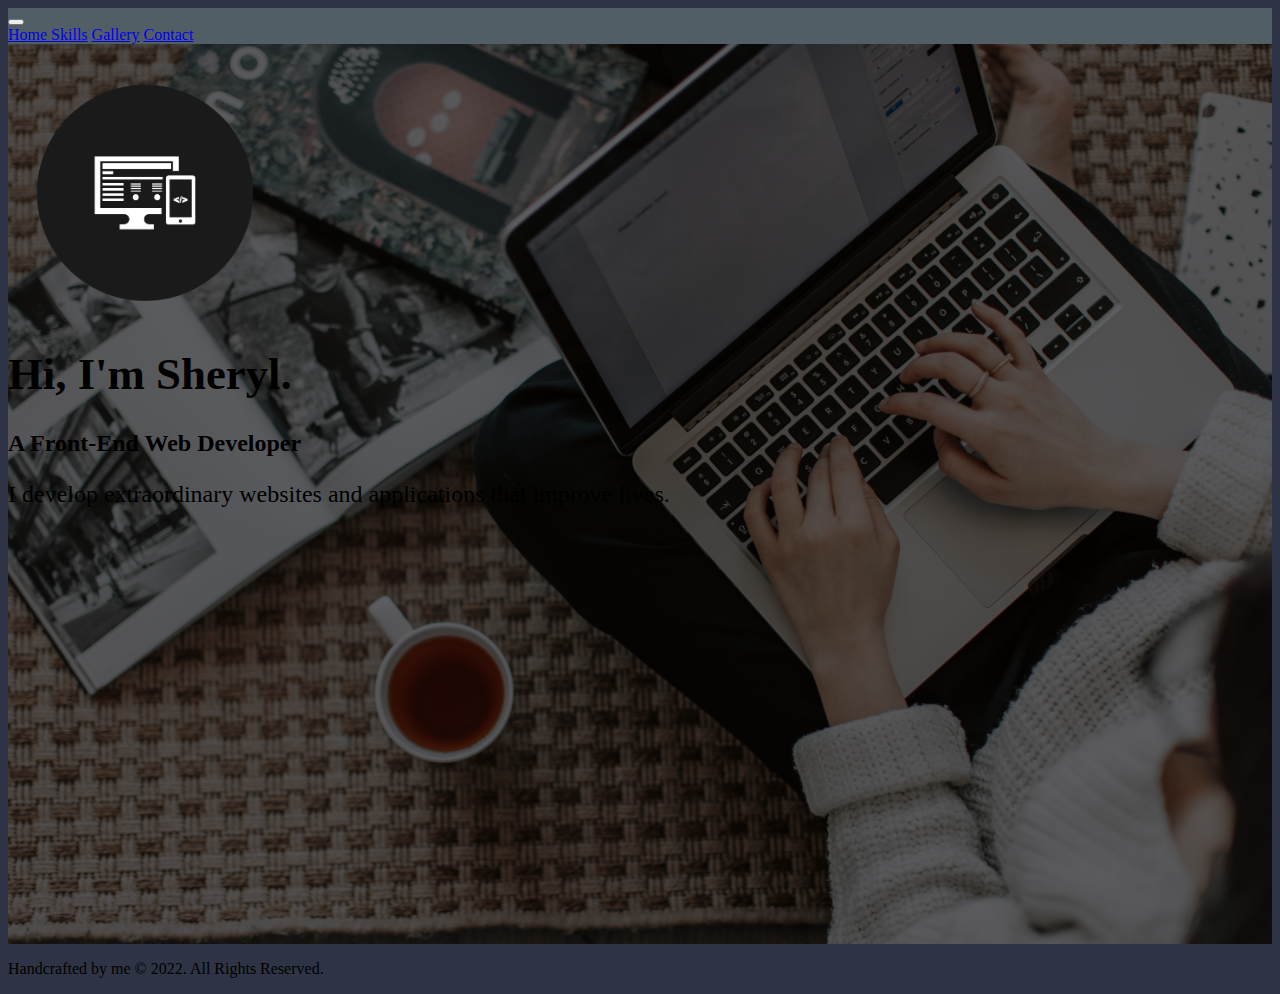
<file: index.html>
<!DOCTYPE html>
<html lang="en">
  <head>
    <meta charset="UTF-8" />
    <meta http-equiv="X-UA-Compatible" content="IE=edge" />
    <meta name="viewport" content="width=device-width, initial-scale=1.0" />
    <title>Capstone : Contact</title>

    <!-- Google Font -->
    <link rel="preconnect" href="https://fonts.googleapis.com" />
    <link rel="preconnect" href="https://fonts.gstatic.com" crossorigin />
    <link
      href="https://fonts.googleapis.com/css2?family=Lato:ital,wght@0,300;0,400;0,700;1,300&display=swap"
      rel="stylesheet"
    />

    <!-- Icons -->
    <link
      href="https://maxcdn.bootstrapcdn.com/font-awesome/4.4.0/css/font-awesome.min.css"
      rel="stylesheet"
    />

    <!-- External CSS -->
    <link rel="stylesheet" href="./style.css" />

    <!-- Bootstrap -->
    <link
      rel="stylesheet"
      href="https://cdn.jsdelivr.net/npm/bootstrap@4.6.1/dist/css/bootstrap.min.css"
      integrity="sha384-zCbKRCUGaJDkqS1kPbPd7TveP5iyJE0EjAuZQTgFLD2ylzuqKfdKlfG/eSrtxUkn"
      crossorigin="anonymous"
    />
  </head>
  <body>
    <!-- NAVBAR -->
    <nav
      class="navbar-fluid navbar-expand-lg navbar-dark fixed-top"
      id="navbar"
    >
      <!-- <a class="navbar-brand" href="#">Navbar</a> -->
      <button
        class="navbar-toggler"
        type="button"
        data-toggle="collapse"
        data-target="#navbarNavAltMarkup"
        aria-controls="navbarNavAltMarkup"
        aria-expanded="false"
        aria-label="Toggle navigation"
      >
        <span class="navbar-toggler-icon"></span>
      </button>
      <div
        class="collapse navbar-collapse justify-content-center"
        id="navbarNavAltMarkup"
      >
        <div class="navbar-nav ml-3 mt-1">
          <a class="nav-item nav-link active" href="index.html"
            >Home <span class="sr-only">(current)</span></a
          >
          <a class="nav-item nav-link" href="skills.html">Skills</a>
          <a class="nav-item nav-link" href="gallery.html">Gallery</a>
          <a class="nav-item nav-link" href="contact.html">Contact</a>
        </div>
      </div>
    </nav>
    <!-- ****** -->

    <!-- INTRO -->
    <section id="page">
      <div id="bg-image">
        <div class="container-fluid pt-5">
          <div class="row text-center">
            <div class="mx-auto my-0 pt-5 pb-4">
              <img
                src="./img/img-logo.png"
                class="pt-5 pb-2 logo img-fluid rounded-circle"
                alt=""
              />
              <h1 id="greeting" class="text-white text-center pb-2">
                Hi, I'm Sheryl.
              </h1>
              <h3 id="desc" class="text-white text-center">
                <div class="container-fluid pt-2 pl-5 pr-5">
                  A Front-End Web Developer
                </div>
              </h3>
              <div id="desc" class="text-white text-center">
                <div class="container-fluid pt-5 pl-5 pr-5 pb-5">
                  I develop extraordinary websites and applications that improve
                  lives.
                </div>
              </div>
            </div>
          </div>
        </div>
      </div>
    </section>
    <!-- ****** -->

    <!-- FOOTER -->
    <footer class="bg-dark text-light p-2 align-items-center">
      <p class="text-center">
        <span>Handcrafted by me</span>
        <span>&copy; 2022. All Rights Reserved.</span>
      </p>
    </footer>

    <!-- <footer class="footer">
      <div class="container text-center">
        <a href="#"><i class="fa fa-facebook"></i></a>
        <a href="#"><i class="fa fa-twitter"></i></a>
        <a href="#"><i class="fa fa-linkedin"></i></a>
        <a href="#"><i class="fa fa-google-plus"></i></a>
        <a href="#"><i class="fa fa-skype"></i></a>
      </div>
    </footer> -->
    <!-- ***** -->

    <!-- Bootstrap JS -->
    <script
      src="https://cdn.jsdelivr.net/npm/jquery@3.5.1/dist/jquery.slim.min.js"
      integrity="sha384-DfXdz2htPH0lsSSs5nCTpuj/zy4C+OGpamoFVy38MVBnE+IbbVYUew+OrCXaRkfj"
      crossorigin="anonymous"
    ></script>
    <script
      src="https://cdn.jsdelivr.net/npm/bootstrap@4.6.1/dist/js/bootstrap.bundle.min.js"
      integrity="sha384-fQybjgWLrvvRgtW6bFlB7jaZrFsaBXjsOMm/tB9LTS58ONXgqbR9W8oWht/amnpF"
      crossorigin="anonymous"
    ></script>
  </body>
</html>
</file>
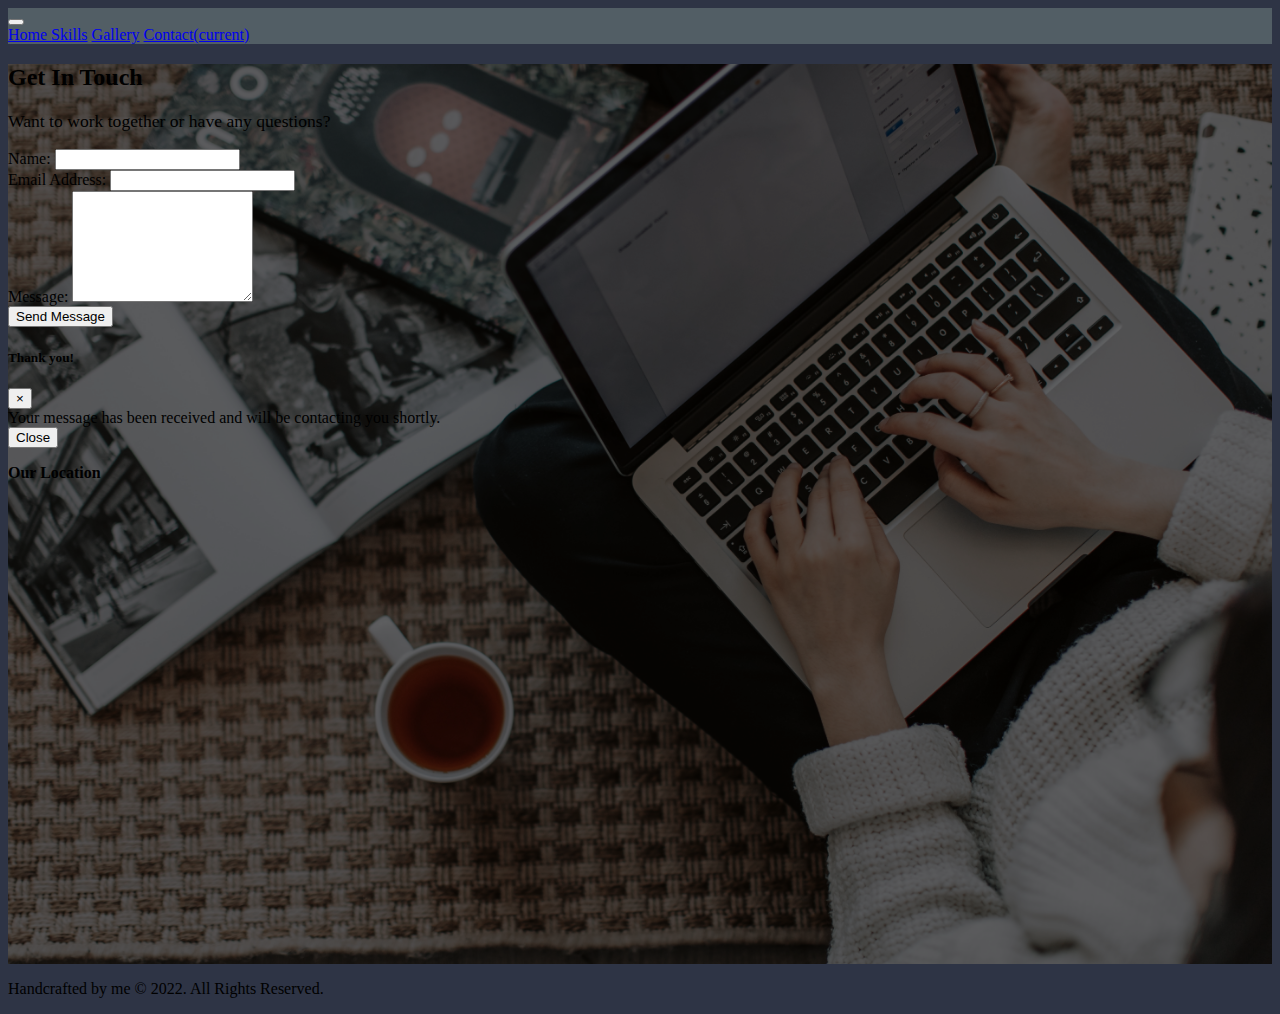
<file: contact.html>
<!DOCTYPE html>
<html lang="en">
  <head>
    <meta charset="UTF-8" />
    <meta http-equiv="X-UA-Compatible" content="IE=edge" />
    <meta name="viewport" content="width=device-width, initial-scale=1.0" />
    <title>Capstone : Contact</title>

    <!-- Google Font Lato -->
    <link rel="preconnect" href="https://fonts.googleapis.com" />
    <link rel="preconnect" href="https://fonts.gstatic.com" crossorigin />
    <link
      href="https://fonts.googleapis.com/css2?family=Lato:ital,wght@0,300;0,400;0,700;1,300&display=swap"
      rel="stylesheet"
    />
    <link rel="stylesheet" href="./style.css" />
    <link
      rel="stylesheet"
      href="https://cdn.jsdelivr.net/npm/bootstrap@4.6.1/dist/css/bootstrap.min.css"
      integrity="sha384-zCbKRCUGaJDkqS1kPbPd7TveP5iyJE0EjAuZQTgFLD2ylzuqKfdKlfG/eSrtxUkn"
      crossorigin="anonymous"
    />
  </head>
  <body>
    <!-- NAVBAR -->
    <nav
      class="navbar-fluid navbar-expand-lg navbar-dark fixed-top"
      id="navbar"
    >
      <!-- <a class="navbar-brand" href="#">Navbar</a> -->
      <button
        class="navbar-toggler"
        type="button"
        data-toggle="collapse"
        data-target="#navbarNavAltMarkup"
        aria-controls="navbarNavAltMarkup"
        aria-expanded="false"
        aria-label="Toggle navigation"
      >
        <span class="navbar-toggler-icon"></span>
      </button>
      <div
        class="collapse navbar-collapse justify-content-center"
        id="navbarNavAltMarkup"
      >
        <div class="navbar-nav ml-3 mt-1">
          <a class="nav-item nav-link" href="index.html">Home </a>
          <a class="nav-item nav-link" href="skills.html">Skills</a>
          <a class="nav-item nav-link" href="gallery.html">Gallery</a>
          <a class="nav-item nav-link active" href="contact.html"
            >Contact<span class="sr-only">(current)</span></a
          >
        </div>
      </div>
    </nav>
    <!-- ****** -->

    <!-- CONTACT-->
    <section id="page">
      <div id="bg-image">
        <div class="text-white min-vh-100 p-5 mt-3">
          <h2 class="text-white text-center mt-5">Get In Touch</h2>
          <p id="subtitle" class="text-center mt-3">
            Want to work together or have any questions?
          </p>

          <div class="row mt-3">
            <form
              class="col-6 offset-md-2 col-md-8 offset-xl-4 col-xl-4 p-3 rounded mb-5"
            >
              <div class="form-group">
                <label class="text-light" for="name">Name:</label>
                <input type="text" class="form-control" id="name" />
              </div>
              <div class="form-group">
                <label class="text-light" for="email">Email Address: </label>
                <input type="email" class="form-control" id="email" />
              </div>
              <div class="form-group">
                <label class="text-light" for="message">Message:</label>
                <textarea class="form-control" id="message" rows="7"></textarea>
              </div>

              <!-- Button trigger modal -->
              <div class="text-center mt-4">
                <button
                  type="button"
                  class="btn btn-success"
                  data-toggle="modal"
                  data-target="#staticBackdrop"
                >
                  Send Message
                </button>
              </div>

              <!-- Modal -->
              <div
                class="modal fade"
                id="staticBackdrop"
                data-backdrop="static"
                data-keyboard="false"
                tabindex="-1"
                aria-labelledby="staticBackdropLabel"
                aria-hidden="true"
              >
                <div class="modal-dialog">
                  <div class="modal-content">
                    <div class="modal-header">
                      <h5
                        class="modal-title text-dark text-center"
                        id="staticBackdropLabel"
                      >
                        Thank you!
                      </h5>
                      <button
                        type="button"
                        class="close"
                        data-dismiss="modal"
                        aria-label="Close"
                      >
                        <span aria-hidden="true">&times;</span>
                      </button>
                    </div>
                    <div class="modal-body text-dark">
                      Your message has been received and will be contacting you
                      shortly.
                    </div>
                    <div class="modal-footer">
                      <button
                        type="button"
                        class="btn btn-secondary"
                        data-dismiss="modal"
                      >
                        Close
                      </button>
                    </div>
                  </div>
                </div>
              </div>
            </form>
          </div>

          <div
            class="col-6 offset-md-2 col-md-8 offset-xl-4 col-xl-4 p-3 rounded"
          >
            <h3 class="text-center">Our Location</h3>
            <div>
              <div class="w-100 d-flex justify-content-center my-3">
                <iframe
                  id="gmap-canvas"
                  src="https://maps.google.com/maps?q=Caswynn%20Building,%203rd%20Floor,%20134%20Timog%20Ave,%20Quezon%20City,%201103%20Metro%20Manila&t=&z=13&ie=UTF8&iwloc=&output=embed"
                  frameborder="0"
                  scrolling="no"
                  marginheight="0"
                  marginwidth="0"
                ></iframe>
              </div>
            </div>
          </div>
        </div>
      </div>
    </section>

    <!-- FOOTER -->
    <footer class="bg-dark text-light p-2 align-items-center">
      <p class="text-center">
        <span>Handcrafted by me</span>
        <span>&copy; 2022. All Rights Reserved.</span>
      </p>
    </footer>
    <!-- ****** -->

    <!-- Bootstrap JS -->
    <script
      src="https://cdn.jsdelivr.net/npm/jquery@3.5.1/dist/jquery.slim.min.js"
      integrity="sha384-DfXdz2htPH0lsSSs5nCTpuj/zy4C+OGpamoFVy38MVBnE+IbbVYUew+OrCXaRkfj"
      crossorigin="anonymous"
    ></script>
    <script
      src="https://cdn.jsdelivr.net/npm/bootstrap@4.6.1/dist/js/bootstrap.bundle.min.js"
      integrity="sha384-fQybjgWLrvvRgtW6bFlB7jaZrFsaBXjsOMm/tB9LTS58ONXgqbR9W8oWht/amnpF"
      crossorigin="anonymous"
    ></script>
  </body>
</html>
</file>
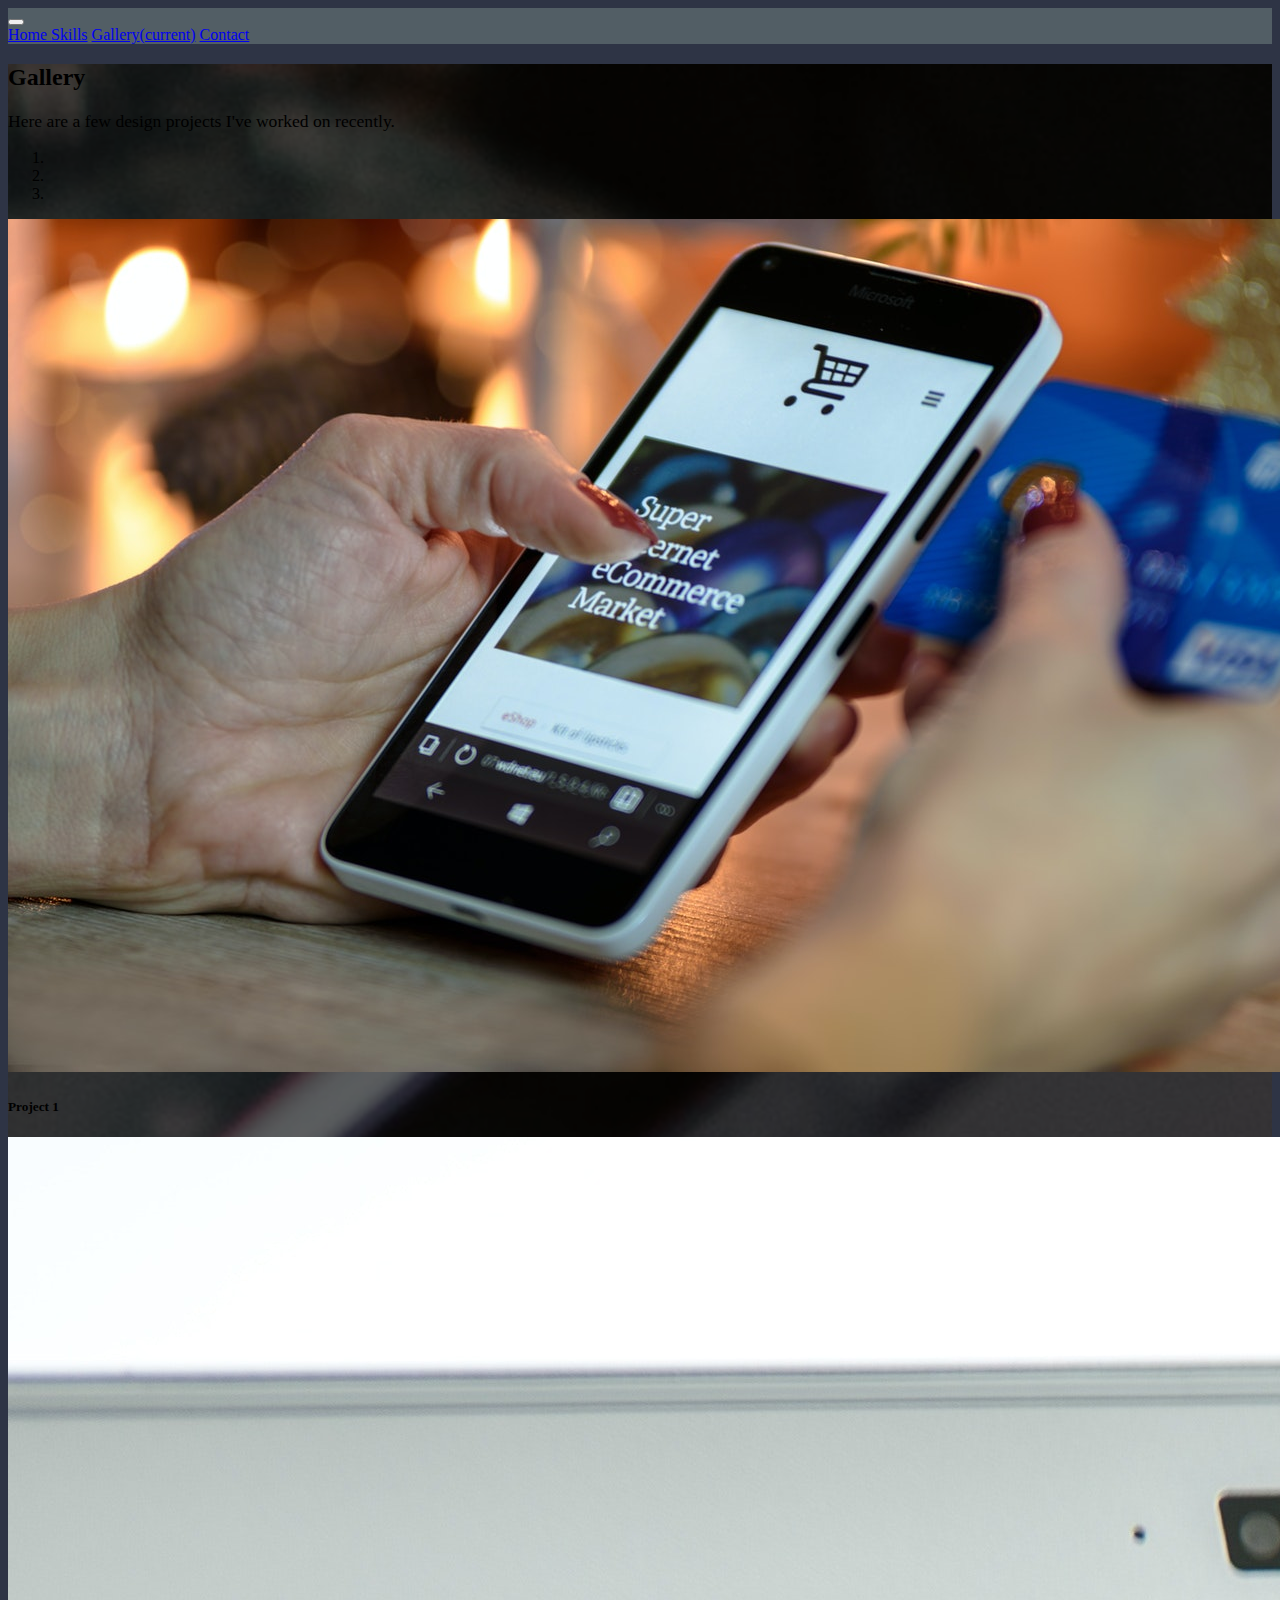
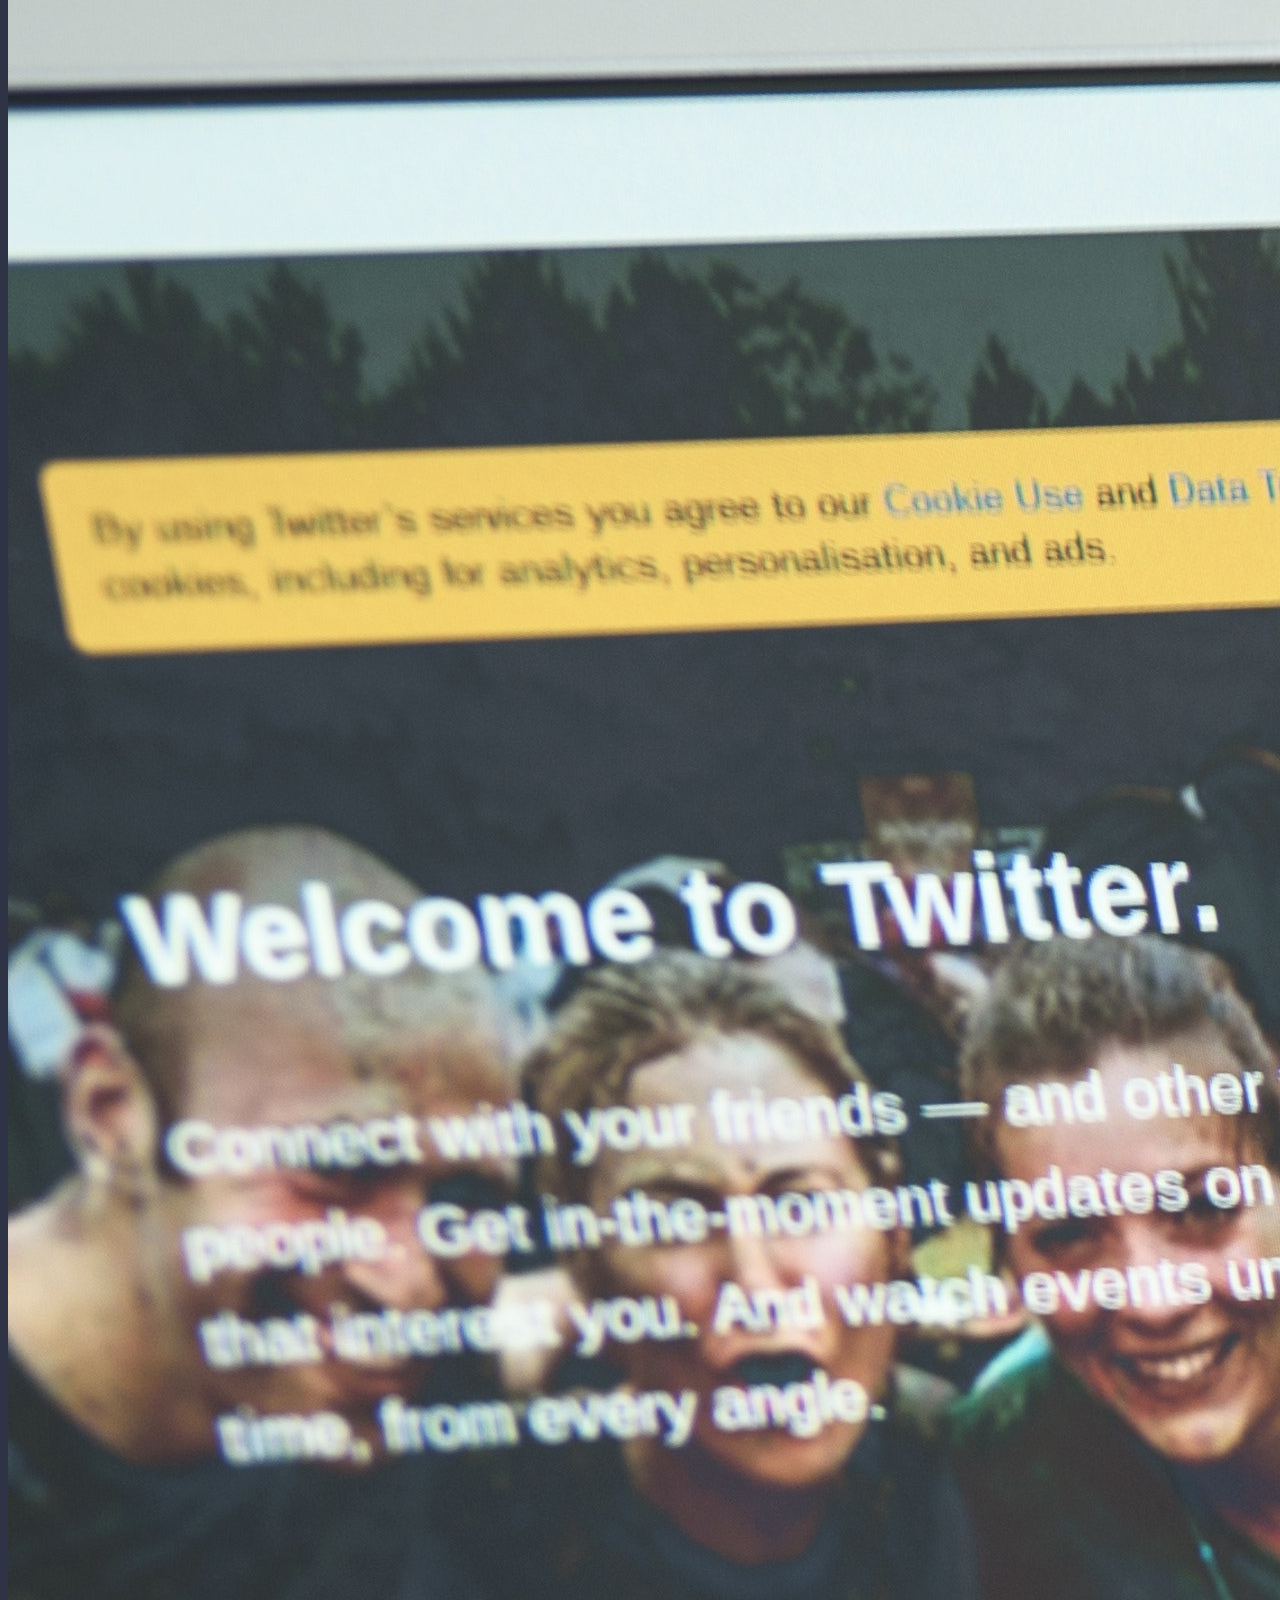
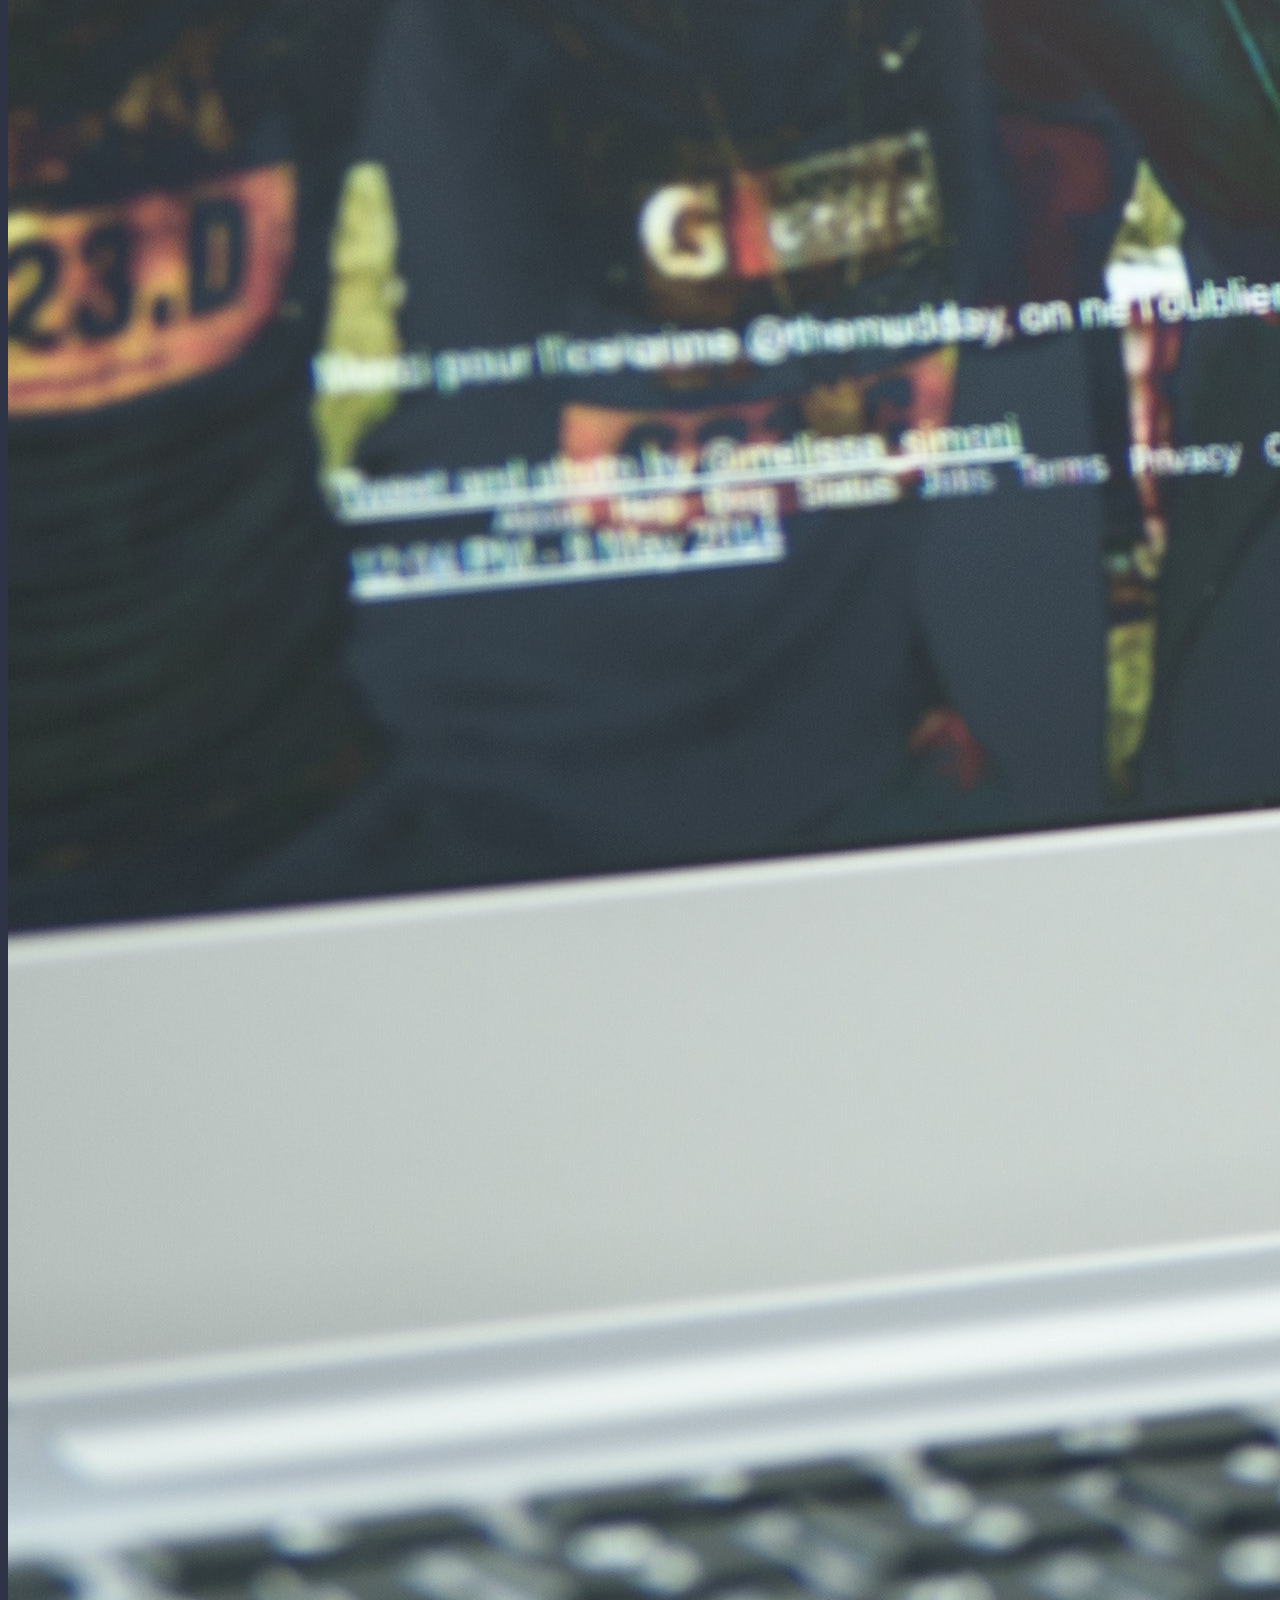
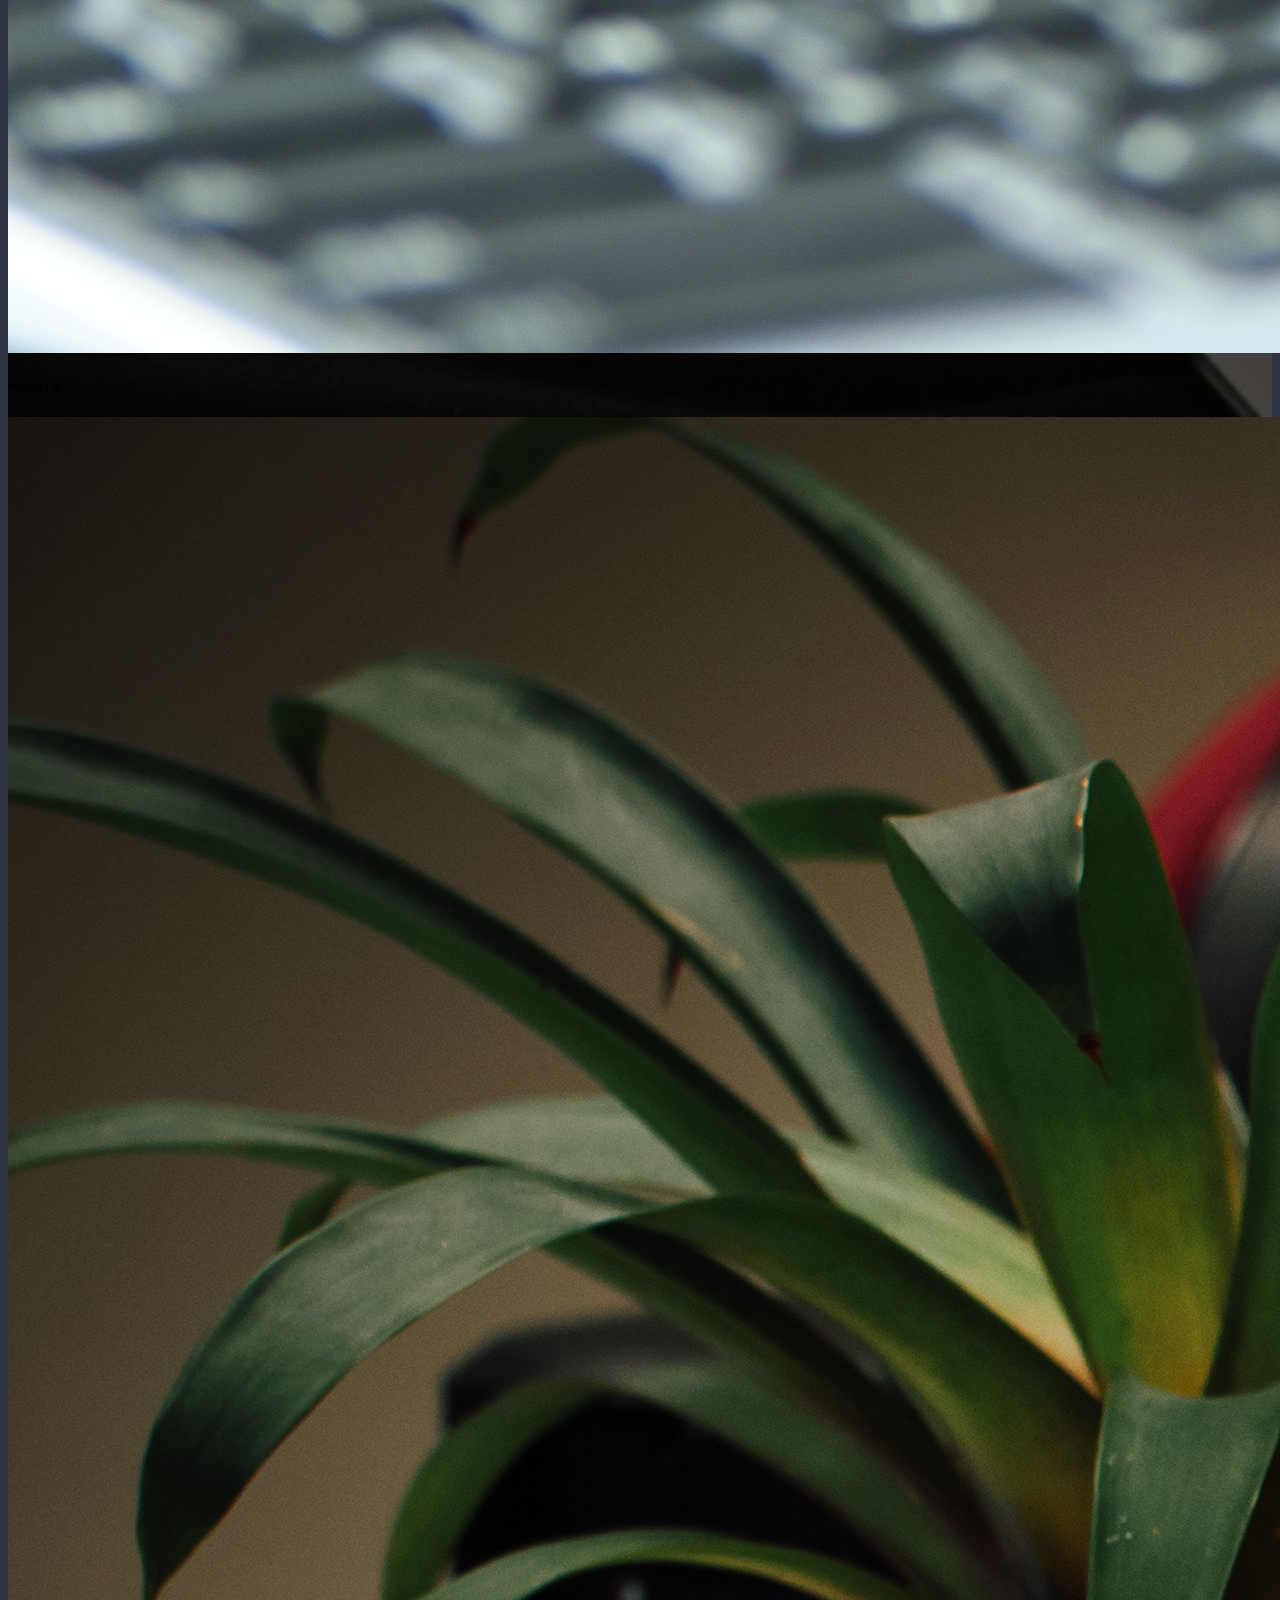
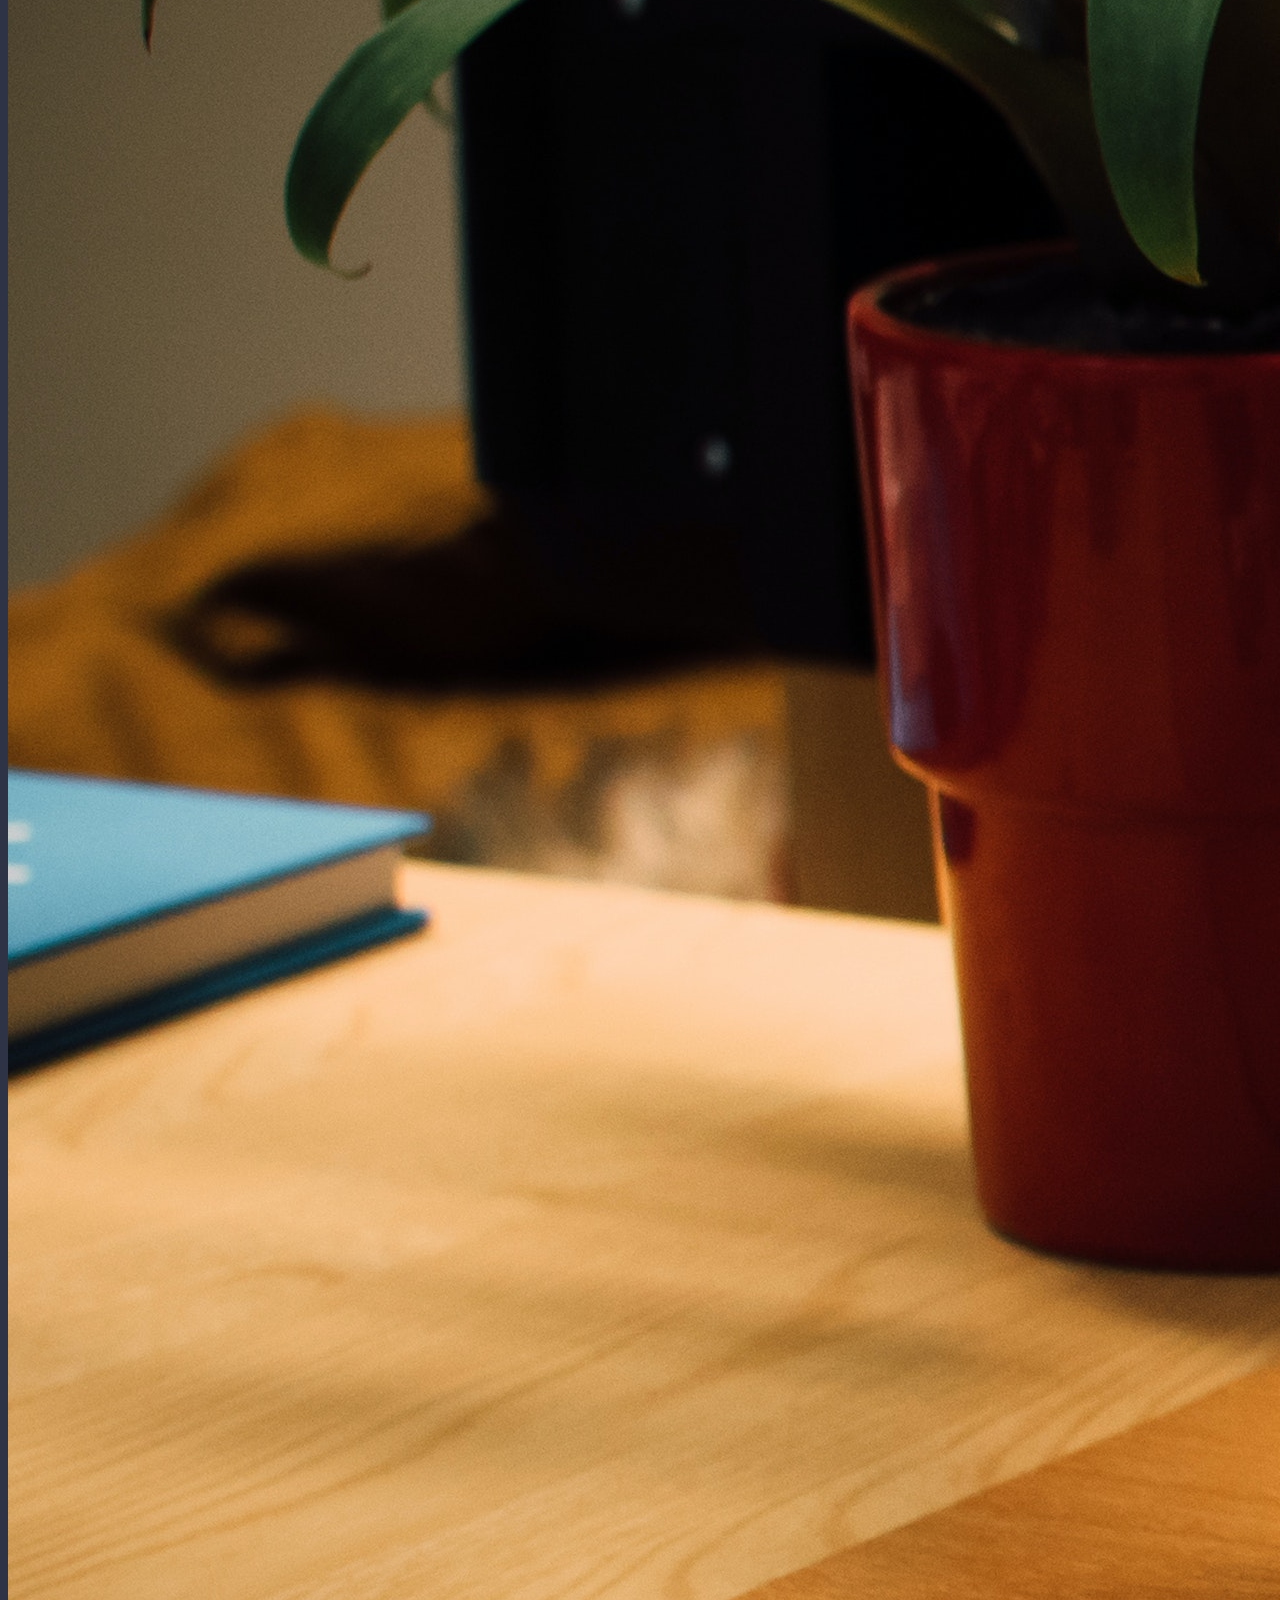
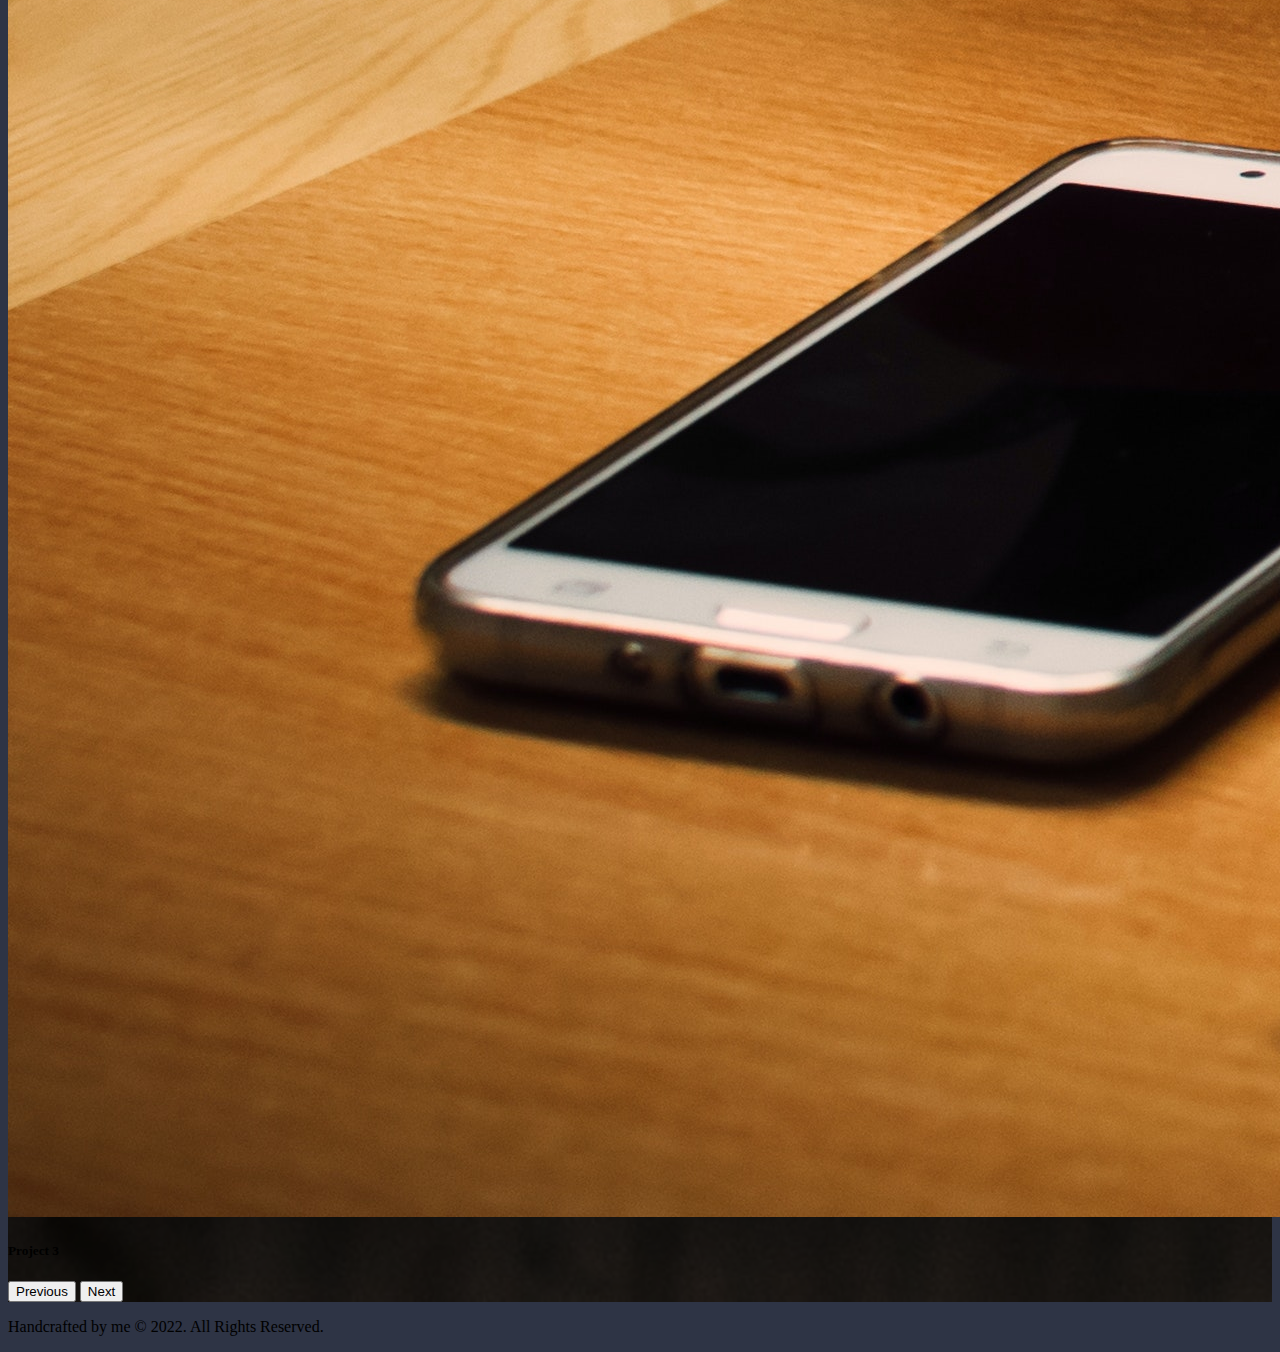
<file: gallery.html>
<!DOCTYPE html>
<html lang="en">
  <head>
    <meta charset="UTF-8" />
    <meta http-equiv="X-UA-Compatible" content="IE=edge" />
    <meta name="viewport" content="width=device-width, initial-scale=1.0" />
    <title>Capstone : Contact</title>

    <!-- Google Font Lato -->
    <link rel="preconnect" href="https://fonts.googleapis.com" />
    <link rel="preconnect" href="https://fonts.gstatic.com" crossorigin />
    <link
      href="https://fonts.googleapis.com/css2?family=Lato:ital,wght@0,300;0,400;0,700;1,300&display=swap"
      rel="stylesheet"
    />
    <link rel="stylesheet" href="./style.css" />
    <link
      rel="stylesheet"
      href="https://cdn.jsdelivr.net/npm/bootstrap@4.6.1/dist/css/bootstrap.min.css"
      integrity="sha384-zCbKRCUGaJDkqS1kPbPd7TveP5iyJE0EjAuZQTgFLD2ylzuqKfdKlfG/eSrtxUkn"
      crossorigin="anonymous"
    />
  </head>

  <body>
    <!-- NAVBAR -->
    <nav
      class="navbar-fluid navbar-expand-lg navbar-dark fixed-top"
      id="navbar"
    >
      <!-- <a class="navbar-brand" href="#">Navbar</a> -->
      <button
        class="navbar-toggler"
        type="button"
        data-toggle="collapse"
        data-target="#navbarNavAltMarkup"
        aria-controls="navbarNavAltMarkup"
        aria-expanded="false"
        aria-label="Toggle navigation"
      >
        <span class="navbar-toggler-icon"></span>
      </button>
      <div
        class="collapse navbar-collapse justify-content-center"
        id="navbarNavAltMarkup"
      >
        <div class="navbar-nav ml-3 mt-1">
          <a class="nav-item nav-link" href="index.html">Home </a>
          <a class="nav-item nav-link" href="skills.html">Skills</a>
          <a class="nav-item nav-link active" href="gallery.html"
            >Gallery<span class="sr-only">(current)</span></a
          >
          <a class="nav-item nav-link" href="contact.html">Contact</a>
        </div>
      </div>
    </nav>
    <!-- ****** -->

    <!-- GALLERY -->
    <section id="page">
      <div id="bg-image">
        <div class="text-white min-vh-100 p-5 mt-">
          <h2 class="text-white text-center mt-5">Gallery</h2>
          <p id="subtitle" class="text-center mt-3">
            Here are a few design projects I've worked on recently.
          </p>
          <div
            id="carousel"
            class="row justify-content-center align-items-center text-light mt-2"
          >
            <div
              id="carouselExampleCaptions"
              class="col-md-6 carousel slide text-dark"
              data-ride="carousel"
            >
              <ol class="carousel-indicators">
                <li
                  data-target="#carouselExampleCaptions"
                  data-slide-to="0"
                  class="active"
                ></li>
                <li
                  data-target="#carouselExampleCaptions"
                  data-slide-to="1"
                ></li>
                <li
                  data-target="#carouselExampleCaptions"
                  data-slide-to="2"
                ></li>
              </ol>
              <div class="carousel-inner bg-light rounded">
                <div class="carousel-item active">
                  <img
                    src="img/project1.jpg"
                    class="img-fluid p-md-5 d-block w-100 justify-content-center"
                    alt="..."
                  />
                  <div class="carousel-caption d-none d-md-block">
                    <h5>Project 1</h5>
                    <!-- <p>
              Some representative placeholder content for the first slide.
            </p> -->
                  </div>
                </div>
                <div class="carousel-item">
                  <img
                    src="img/project2.jpg"
                    class="img-fluid p-md-5 d-block w-100 justify-content-center"
                    alt="..."
                  />
                  <div class="carousel-caption d-none d-md-block">
                    <h5>Project 2</h5>
                    <!-- <p>
              Some representative placeholder content for the second slide.
            </p> -->
                  </div>
                </div>
                <div class="carousel-item">
                  <img
                    src="img/project3.jpg"
                    class="img-fluid p-md-5 d-block w-100"
                    alt="..."
                  />
                  <div class="carousel-caption d-none d-md-block">
                    <h5>Project 3</h5>
                    <!-- <p>
              Some representative placeholder content for the third slide.
            </p> -->
                  </div>
                </div>
              </div>
              <button
                class="carousel-control-prev"
                type="button"
                data-target="#carouselExampleCaptions"
                data-slide="prev"
              >
                <span
                  class="carousel-control-prev-icon"
                  aria-hidden="true"
                ></span>
                <span class="sr-only">Previous</span>
              </button>
              <button
                class="carousel-control-next"
                type="button"
                data-target="#carouselExampleCaptions"
                data-slide="next"
              >
                <span
                  class="carousel-control-next-icon"
                  aria-hidden="true"
                ></span>
                <span class="sr-only">Next</span>
              </button>
            </div>
          </div>
        </div>
      </div>
    </section>
    <!-- End of Gallery -->

    <!-- FOOTER -->
    <footer class="bg-dark text-light p-2 align-items-center">
      <p class="text-center">
        <span>Handcrafted by me</span>
        <span>&copy; 2022. All Rights Reserved.</span>
      </p>
    </footer>
    <!-- Bootstrap JS -->
    <script
      src="https://cdn.jsdelivr.net/npm/jquery@3.5.1/dist/jquery.slim.min.js"
      integrity="sha384-DfXdz2htPH0lsSSs5nCTpuj/zy4C+OGpamoFVy38MVBnE+IbbVYUew+OrCXaRkfj"
      crossorigin="anonymous"
    ></script>
    <script
      src="https://cdn.jsdelivr.net/npm/bootstrap@4.6.1/dist/js/bootstrap.bundle.min.js"
      integrity="sha384-fQybjgWLrvvRgtW6bFlB7jaZrFsaBXjsOMm/tB9LTS58ONXgqbR9W8oWht/amnpF"
      crossorigin="anonymous"
    ></script>
  </body>
</html>
</file>
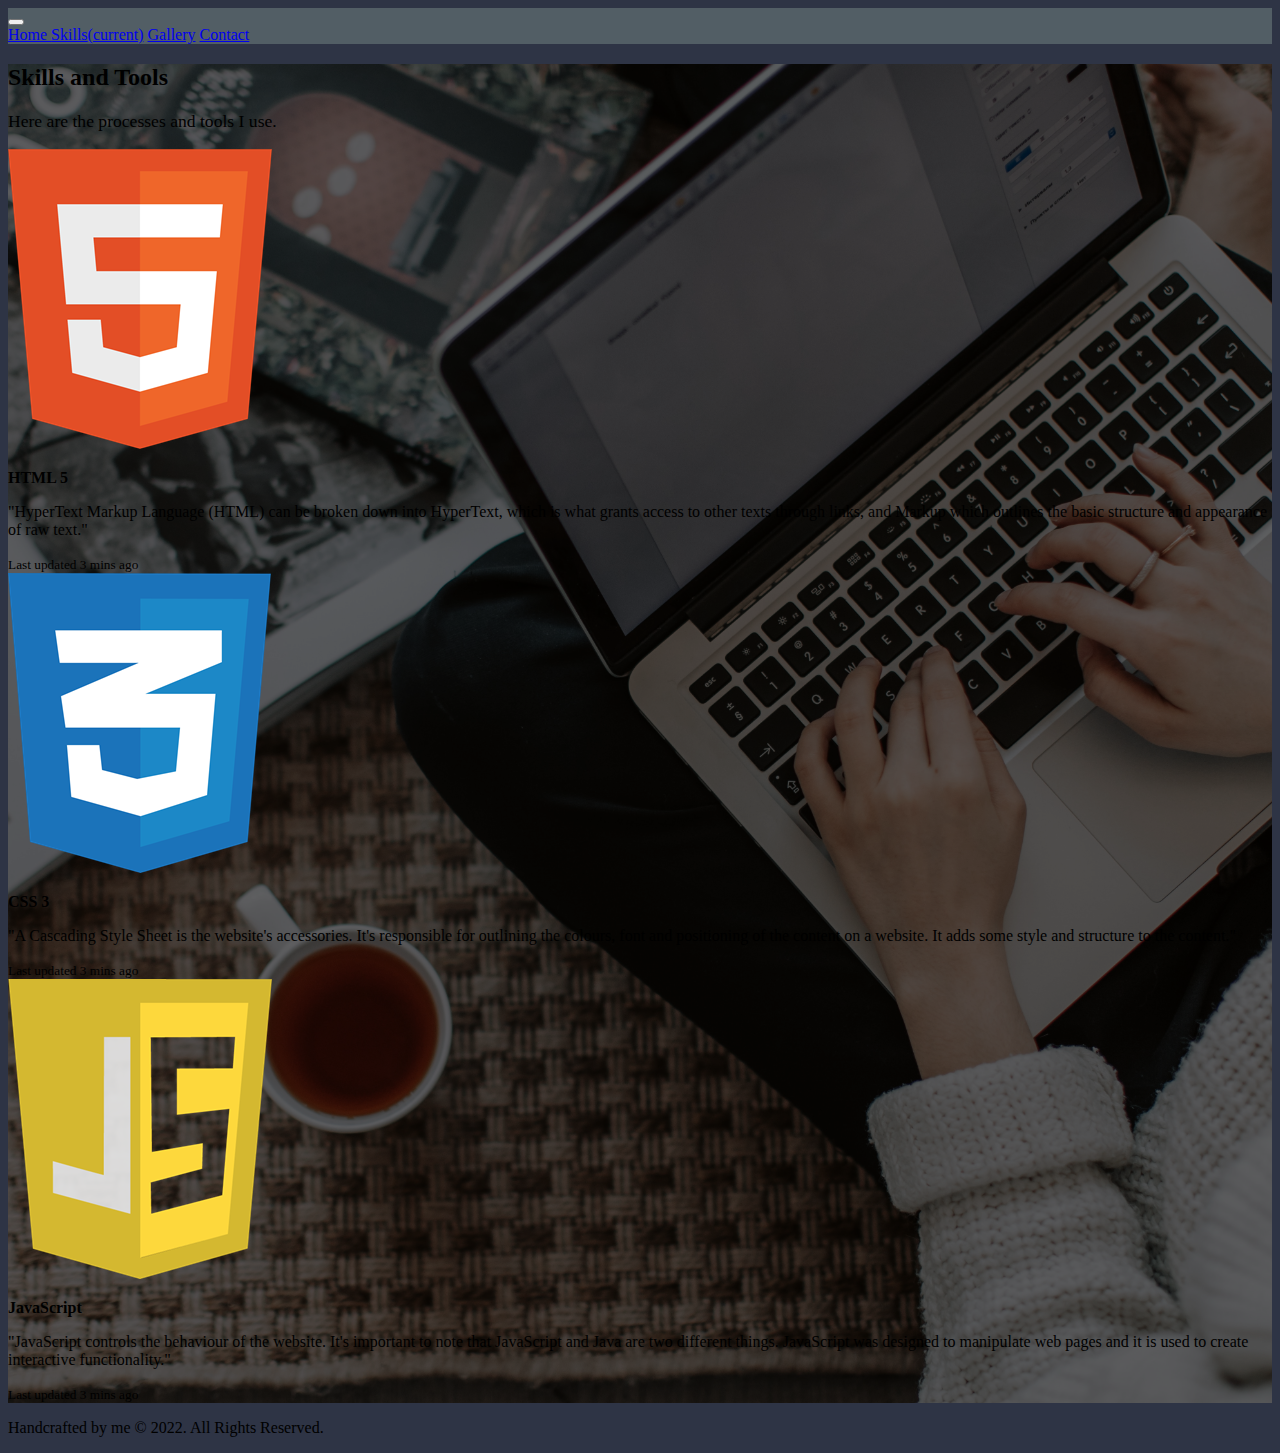
<file: skills.html>
<!DOCTYPE html>
<html lang="en">
  <head>
    <meta charset="UTF-8" />
    <meta http-equiv="X-UA-Compatible" content="IE=edge" />
    <meta name="viewport" content="width=device-width, initial-scale=1.0" />
    <title>Capstone : Contact</title>



    <!-- Google Font Lato -->
    <link rel="preconnect" href="https://fonts.googleapis.com" />
    <link rel="preconnect" href="https://fonts.gstatic.com" crossorigin />
    <link
      href="https://fonts.googleapis.com/css2?family=Lato:ital,wght@0,300;0,400;0,700;1,300&display=swap"
      rel="stylesheet"
    />
    <link rel="stylesheet" href="./style.css" />
    <link
      rel="stylesheet"
      href="https://cdn.jsdelivr.net/npm/bootstrap@4.6.1/dist/css/bootstrap.min.css"
      integrity="sha384-zCbKRCUGaJDkqS1kPbPd7TveP5iyJE0EjAuZQTgFLD2ylzuqKfdKlfG/eSrtxUkn"
      crossorigin="anonymous"
    />
  </head>
  <body>
    <!-- NAVBAR -->
    <nav
      class="navbar-fluid navbar-expand-lg navbar-dark fixed-top"
      id="navbar"
    >
      <!-- <a class="navbar-brand" href="#">Navbar</a> -->
      <button
        class="navbar-toggler"
        type="button"
        data-toggle="collapse"
        data-target="#navbarNavAltMarkup"
        aria-controls="navbarNavAltMarkup"
        aria-expanded="false"
        aria-label="Toggle navigation"
      >
        <span class="navbar-toggler-icon"></span>
      </button>
      <div
        class="collapse navbar-collapse justify-content-center"
        id="navbarNavAltMarkup"
      >
        <div class="navbar-nav ml-3 mt-1">
          <a class="nav-item nav-link" href="index.html">Home </a>
          <a class="nav-item nav-link active" href="skills.html"
            >Skills<span class="sr-only">(current)</span></a
          >
          <a class="nav-item nav-link" href="gallery.html">Gallery</a>
          <a class="nav-item nav-link" href="contact.html">Contact</a>
        </div>
      </div>
    </nav>
    <!-- ****** -->

    <!-- SKILLS -->
    <section id="page">
      <div id="bg-image">

    <div class="text-dark min-vh-100 p-5 mt-3">
      <h2 class="text-white text-center mt-5">Skills and Tools</h2>
      <p id="subtitle" class="text-white text-center mt-3">Here are the processes and tools I use.</p>
      <div
        class="container justify-content-center align-items-center text-center p-3 mt-4"
        id="skills"
      >
        <div class="card-deck">
          <div class="card align-items-center">
            <img
              class="p-4 img-fluid w-50"
              src="./img/img-html.png"
              alt="Card image cap"
            />
            <div class="card-body">
              <h3 class="card-title">HTML 5</h3>
              <p class="card-text">
                "HyperText Markup Language (HTML) can be broken down into HyperText, which is what grants access to other texts through links, and Markup which outlines the basic structure and appearance of raw text."
              </p>
            </div>
            <div class="card-footer">
              <small class="text-muted">Last updated 3 mins ago</small>
            </div>
          </div>
          <div class="card align-items-center">
            <img
              class="p-4 img-fluid w-50"
              src="./img/img-css.png"
              alt="Card image cap"
            />
            <div class="card-body">
              <h3 class="card-title">CSS 3</h3>
              <p class="card-text">
                "A Cascading Style Sheet is the website's accessories. It's responsible for outlining the colours, font and positioning of the content on a website. It adds some style and structure to the content."
              </p>
            </div>
            <div class="card-footer">
              <small class="text-muted">Last updated 3 mins ago</small>
            </div>
          </div>
          <div class="card align-items-center">
            <img
              class="p-4 img-fluid w-50"
              src="./img/img-js.png"
              alt="Card image cap"
            />
            <div class="card-body">
              <h3 class="card-title">JavaScript</h3>
              <p class="card-text">
                "JavaScript controls the behaviour of the website. It's important to note that JavaScript and Java are two different things. JavaScript was designed to manipulate web pages and it is used to create interactive functionality."
              </p>
            </div>
            <div class="card-footer">
              <small class="text-muted">Last updated 3 mins ago</small>
            </div>
          </div>
        </div>
      </div>
    </div>
  </section>
      <!-- ***** -->
    </div>
    <!-- FOOTER -->
    <footer class="bg-dark text-light p-2 align-items-center">
      <p class="text-center">
        <span>Handcrafted by me</span>
        <span>&copy; 2022. All Rights Reserved.</span>
      </p>
    </footer>
    <!-- Bootstrap JS -->
    <script
      src="https://cdn.jsdelivr.net/npm/jquery@3.5.1/dist/jquery.slim.min.js"
      integrity="sha384-DfXdz2htPH0lsSSs5nCTpuj/zy4C+OGpamoFVy38MVBnE+IbbVYUew+OrCXaRkfj"
      crossorigin="anonymous"
    ></script>
    <script
      src="https://cdn.jsdelivr.net/npm/bootstrap@4.6.1/dist/js/bootstrap.bundle.min.js"
      integrity="sha384-fQybjgWLrvvRgtW6bFlB7jaZrFsaBXjsOMm/tB9LTS58ONXgqbR9W8oWht/amnpF"
      crossorigin="anonymous"
    ></script>
  </body>
</html>
</file>
<file: style.css>
/* * {
    margin: 0;
    padding: 0;
    box-sizing: border-box;
} */

body {
    background-color: #2E3445;
}
#navbar {
    background-color: #525E65;
}

#navbar .navbar-nav a:hover {
    color: #c75f42
}

.logo{
    height: 30vh;
    width: 30vh;
}
#page {
    background-image: url(img/img-bg.jpg);
    /* background-color: #2E3445; */
    background-position: center;
    background-size: cover;
    background-attachment:scroll;
    background-repeat: no-repeat;
    min-height:100vh;
  }

#greeting {
    font-size: 2.8rem;
    font-weight: bolder;
}

#desc {
    font-size: 1.5rem;
}

#subtitle {
    font-size: 1.1rem;
}


#bg-image {
    background-color: rgba(0, 0, 0, 0.60);
    min-height:100vh;
}

h3 {
    font-size: 1rem;;
}

h2 {
    font-size .80rem;
}
</file>
